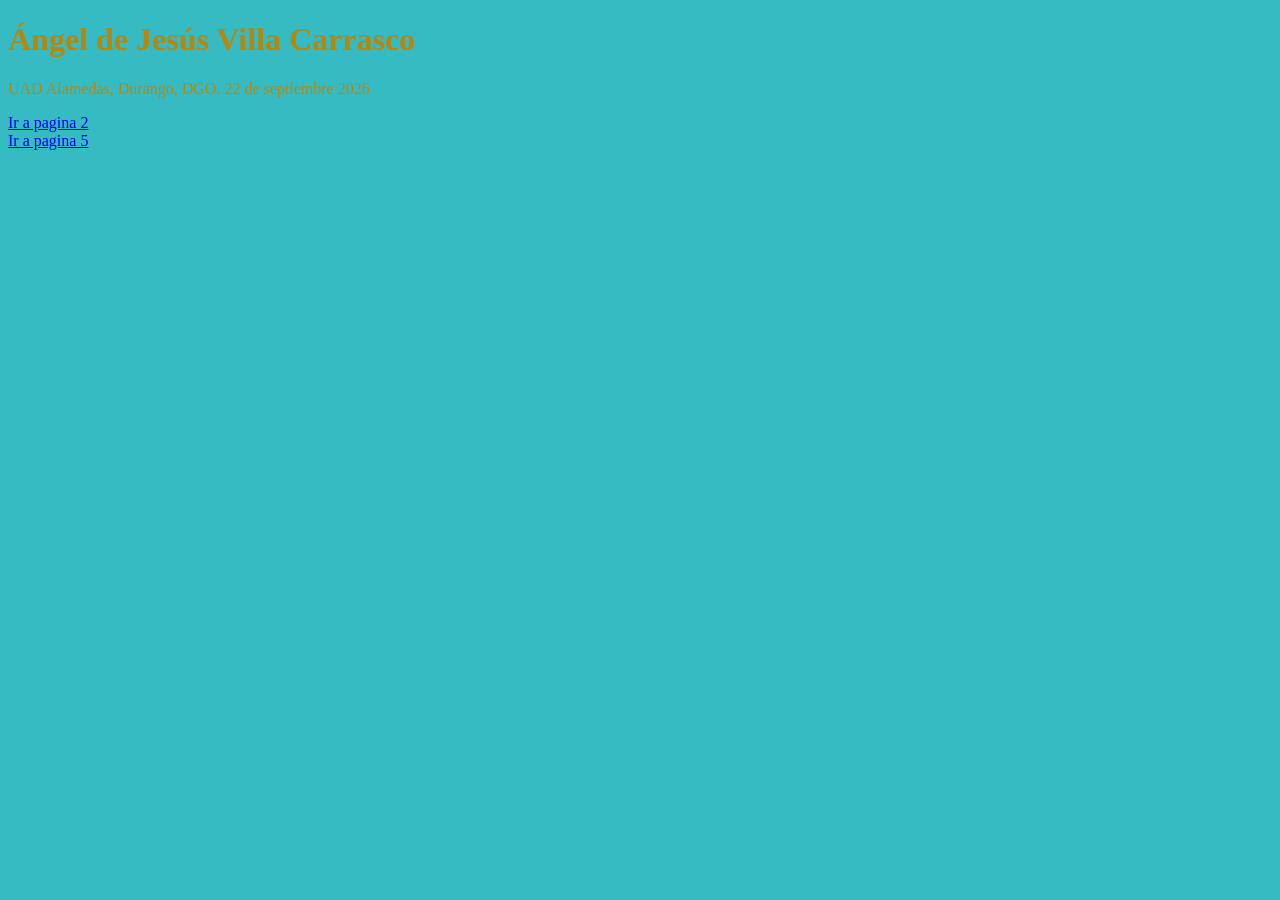
<file: index.html>
<!DOCTYPE html>
<!--Ángel de Jesús Villa Carrasco-->
<html lang="es">
<head>
    <meta charset="UTF-8">
    <meta name="viewport" content="width=device-width, initial-scale=1.0">
    <title>examen</title>
    <link rel="stylesheet" href="estilos1.css">
</head>
<body class="index">
    <h1>Ángel de Jesús Villa Carrasco</h1>
    <p>UAD Alamedas, Durango, DGO. 22 de septiembre 2026</p>
    <a href="p1.html">Ir a pagina 2</a><br>

    <a href="p4.html">Ir a pagina 5</a><br>
   
</body>
</html>
</file>
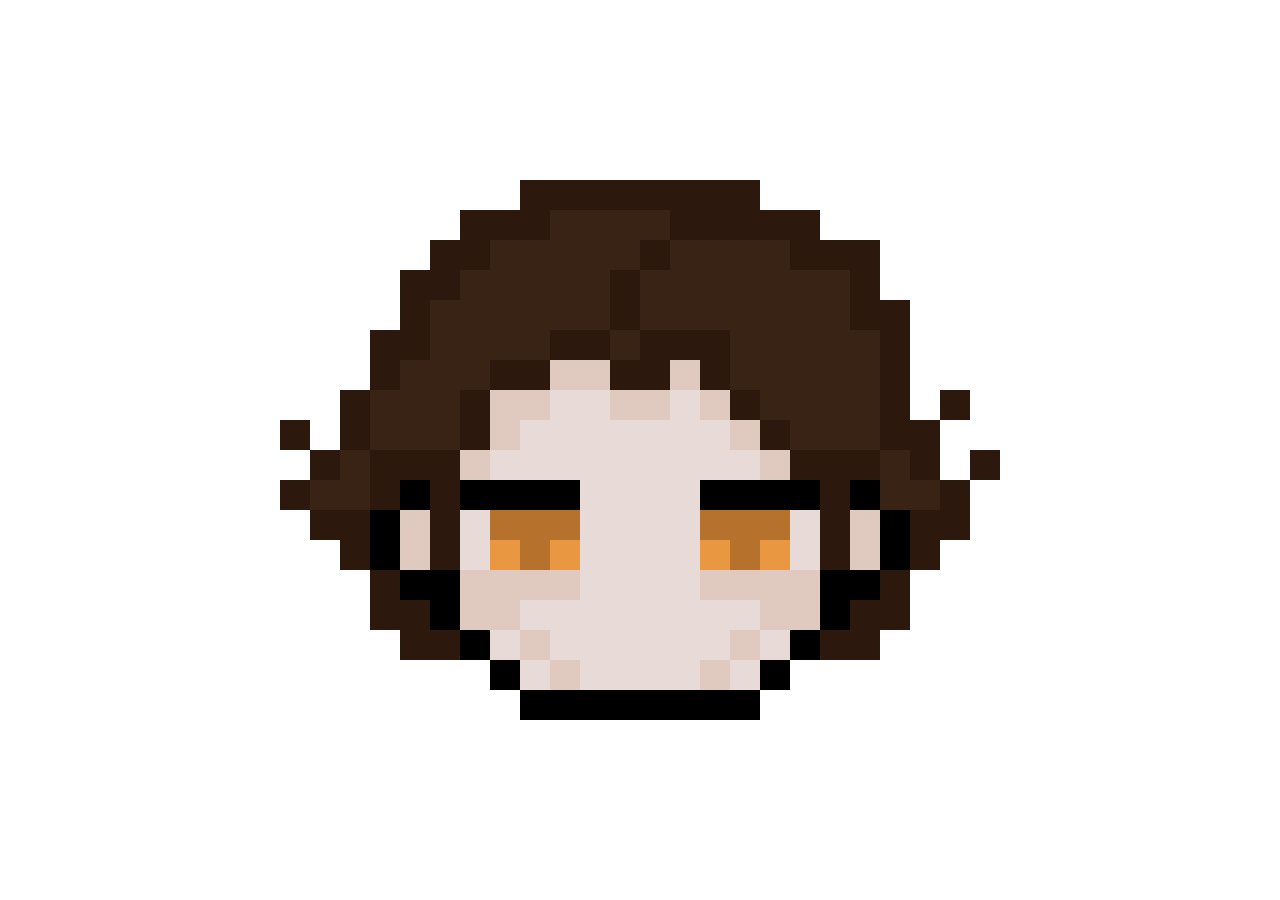
<file: extra.html>
<!DOCTYPE html>
<!--Ángel de Jesús Villa Carrasco-->
<html lang="es">
<head>
    <meta charset="UTF-8">
    <meta name="viewport" content="width=device-width, initial-scale=1.0">
    <title>Pixel Art</title>
    <link rel="stylesheet" href="estilos2.css">
</head>

<body>

    <div class="pixel-art">

        <!-- FILA 1 -->
        <div class="fila">
            <div class="v"></div><div class="v"></div><div class="v"></div><div class="v"></div><div class="v"></div><div class="v"></div><div class="v"></div><div class="v"></div>
            <div class="c1"></div><div class="c1"></div><div class="c1"></div><div class="c1"></div><div class="c1"></div><div class="c1"></div><div class="c1"></div><div class="c1"></div>
            <div class="v"></div><div class="v"></div><div class="v"></div><div class="v"></div><div class="v"></div><div class="v"></div><div class="v"></div><div class="v"></div>
        </div>

        <!-- FILA 2 -->
        <div class="fila">
            <div class="v"></div><div class="v"></div><div class="v"></div><div class="v"></div><div class="v"></div><div class="v"></div>
            <div class="c1"></div><div class="c1"></div><div class="c1"></div>
            <div class="c2"></div><div class="c2"></div><div class="c2"></div><div class="c2"></div>
            <div class="c1"></div><div class="c1"></div><div class="c1"></div><div class="c1"></div><div class="c1"></div>
            <div class="v"></div><div class="v"></div><div class="v"></div><div class="v"></div><div class="v"></div><div class="v"></div>
        </div>

        <!-- FILA 3 -->
        <div class="fila">
            <div class="v"></div><div class="v"></div><div class="v"></div><div class="v"></div><div class="v"></div>
            <div class="c1"></div><div class="c1"></div>
            <div class="c2"></div><div class="c2"></div><div class="c2"></div><div class="c2"></div><div class="c2"></div>
            <div class="c1"></div>
            <div class="c2"></div><div class="c2"></div><div class="c2"></div><div class="c2"></div>
            <div class="c1"></div><div class="c1"></div><div class="c1"></div>
            <div class="v"></div><div class="v"></div><div class="v"></div><div class="v"></div>
        </div>

        <!-- FILA 4 -->
        <div class="fila">
            <div class="v"></div><div class="v"></div><div class="v"></div><div class="v"></div>
            <div class="c1"></div><div class="c1"></div>
            <div class="c2"></div><div class="c2"></div><div class="c2"></div><div class="c2"></div><div class="c2"></div>
            <div class="c1"></div>
            <div class="c2"></div><div class="c2"></div><div class="c2"></div><div class="c2"></div><div class="c2"></div><div class="c2"></div><div class="c2"></div>
            <div class="c1"></div>
            <div class="v"></div><div class="v"></div><div class="v"></div><div class="v"></div>
        </div>

        <!-- FILA 5 -->
        <div class="fila">
            <div class="v"></div><div class="v"></div><div class="v"></div><div class="v"></div>
            <div class="c1"></div>
            <div class="c2"></div><div class="c2"></div><div class="c2"></div><div class="c2"></div><div class="c2"></div><div class="c2"></div>
            <div class="c1"></div>
            <div class="c2"></div><div class="c2"></div><div class="c2"></div><div class="c2"></div><div class="c2"></div><div class="c2"></div><div class="c2"></div>
            <div class="c1"></div><div class="c1"></div>
            <div class="v"></div><div class="v"></div><div class="v"></div>
        </div>

        <!-- FILA 6 -->
        <div class="fila">
            <div class="v"></div><div class="v"></div><div class="v"></div>
            <div class="c1"></div><div class="c1"></div>
            <div class="c2"></div><div class="c2"></div><div class="c2"></div><div class="c2"></div>
            <div class="c1"></div><div class="c1"></div>
            <div class="c2"></div>
            <div class="c1"></div><div class="c1"></div><div class="c1"></div>
            <div class="c2"></div><div class="c2"></div><div class="c2"></div><div class="c2"></div><div class="c2"></div>
            <div class="c1"></div>
            <div class="v"></div><div class="v"></div><div class="v"></div>
        </div>

        <!-- FILA 7 -->
        <div class="fila">
            <div class="v"></div><div class="v"></div><div class="v"></div>
            <div class="c1"></div>
            <div class="c2"></div><div class="c2"></div><div class="c2"></div>
            <div class="c1"></div><div class="c1"></div>
            <div class="p2"></div><div class="p2"></div>
            <div class="c1"></div><div class="c1"></div>
            <div class="p2"></div>
            <div class="c1"></div>
            <div class="c2"></div><div class="c2"></div><div class="c2"></div><div class="c2"></div><div class="c2"></div>
            <div class="c1"></div>
            <div class="v"></div><div class="v"></div><div class="v"></div>
        </div>

        <!-- FILA 8 -->
        <div class="fila">
            <div class="v"></div><div class="v"></div>
            <div class="c1"></div><div class="c2"></div><div class="c2"></div><div class="c2"></div>
            <div class="c1"></div>
            <div class="p2"></div><div class="p2"></div>
            <div class="p1"></div><div class="p1"></div>
            <div class="p2"></div><div class="p2"></div>
            <div class="p1"></div>
            <div class="p2"></div>
            <div class="c1"></div>
            <div class="c2"></div><div class="c2"></div><div class="c2"></div><div class="c2"></div>
            <div class="c1"></div>
            <div class="v"></div>
            <div class="c1"></div>
            <div class="v"></div>
        </div>

        <!-- FILA 9 -->
        <div class="fila">
            <div class="c1"></div><div class="v"></div>
            <div class="c1"></div>
            <div class="c2"></div><div class="c2"></div><div class="c2"></div>
            <div class="c1"></div>
            <div class="p2"></div>
            <div class="p1"></div><div class="p1"></div><div class="p1"></div><div class="p1"></div><div class="p1"></div><div class="p1"></div><div class="p1"></div>
            <div class="p2"></div>
            <div class="c1"></div>
            <div class="c2"></div><div class="c2"></div><div class="c2"></div>
            <div class="c1"></div><div class="c1"></div>
            <div class="v"></div><div class="v"></div>
        </div>

        <!-- FILA 10 -->
        <div class="fila">
            <div class="v"></div>
            <div class="c1"></div>
            <div class="c2"></div>
            <div class="c1"></div><div class="c1"></div><div class="c1"></div>
            <div class="p2"></div>
            <div class="p1"></div><div class="p1"></div><div class="p1"></div><div class="p1"></div><div class="p1"></div><div class="p1"></div><div class="p1"></div><div class="p1"></div><div class="p1"></div>
            <div class="p2"></div>
            <div class="c1"></div><div class="c1"></div><div class="c1"></div>
            <div class="c2"></div><div class="c1"></div>
            <div class="v"></div><div class="c1"></div>
        </div>

        <!-- FILA 11 -->
        <div class="fila">
            <div class="c1"></div><div class="c2"></div><div class="c2"></div><div class="c1"></div>
            <div class="n"></div><div class="c1"></div>
            <div class="n"></div><div class="n"></div><div class="n"></div><div class="n"></div>
            <div class="p1"></div><div class="p1"></div><div class="p1"></div><div class="p1"></div>
            <div class="n"></div><div class="n"></div><div class="n"></div><div class="n"></div>
            <div class="c1"></div><div class="n"></div>
            <div class="c2"></div><div class="c2"></div><div class="c1"></div><div class="v"></div>
        </div>

        <!-- FILA 12 -->
        <div class="fila">
            <div class="v"></div><div class="c1"></div><div class="c1"></div>
            <div class="n"></div><div class="p2"></div><div class="c1"></div><div class="p1"></div>
            <div class="o1"></div><div class="o1"></div><div class="o1"></div>
            <div class="p1"></div><div class="p1"></div><div class="p1"></div><div class="p1"></div>
            <div class="o1"></div><div class="o1"></div><div class="o1"></div>
            <div class="p1"></div><div class="c1"></div><div class="p2"></div>
            <div class="n"></div><div class="c1"></div><div class="c1"></div><div class="v"></div>
        </div>

        <!-- FILA 13 -->
        <div class="fila">
            <div class="v"></div><div class="v"></div><div class="c1"></div>
            <div class="n"></div><div class="p2"></div><div class="c1"></div><div class="p1"></div>
            <div class="o2"></div><div class="o1"></div><div class="o2"></div>
            <div class="p1"></div><div class="p1"></div><div class="p1"></div><div class="p1"></div>
            <div class="o2"></div><div class="o1"></div><div class="o2"></div>
            <div class="p1"></div><div class="c1"></div><div class="p2"></div>
            <div class="n"></div><div class="c1"></div>
            <div class="v"></div><div class="v"></div>
        </div>

        <!-- FILA 14 -->
        <div class="fila">
            <div class="v"></div><div class="v"></div><div class="v"></div>
            <div class="c1"></div>
            <div class="n"></div><div class="n"></div>
            <div class="p2"></div><div class="p2"></div><div class="p2"></div><div class="p2"></div>
            <div class="p1"></div><div class="p1"></div><div class="p1"></div><div class="p1"></div>
            <div class="p2"></div><div class="p2"></div><div class="p2"></div><div class="p2"></div>
            <div class="n"></div><div class="n"></div>
            <div class="c1"></div>
            <div class="v"></div><div class="v"></div><div class="v"></div>
        </div>

        <!-- FILA 15 -->
        <div class="fila">
            <div class="v"></div><div class="v"></div><div class="v"></div>
            <div class="c1"></div><div class="c1"></div>
            <div class="n"></div>
            <div class="p2"></div><div class="p2"></div>
            <div class="p1"></div><div class="p1"></div><div class="p1"></div><div class="p1"></div><div class="p1"></div><div class="p1"></div><div class="p1"></div><div class="p1"></div>
            <div class="p2"></div><div class="p2"></div>
            <div class="n"></div>
            <div class="c1"></div><div class="c1"></div>
            <div class="v"></div><div class="v"></div><div class="v"></div>
        </div>

        <!-- FILA 16 -->
        <div class="fila">
            <div class="v"></div><div class="v"></div><div class="v"></div><div class="v"></div>
            <div class="c1"></div><div class="c1"></div>
            <div class="n"></div>
            <div class="p1"></div>
            <div class="p2"></div>
            <div class="p1"></div><div class="p1"></div><div class="p1"></div><div class="p1"></div><div class="p1"></div><div class="p1"></div>
            <div class="p2"></div>
            <div class="p1"></div>
            <div class="n"></div>
            <div class="c1"></div><div class="c1"></div>
            <div class="v"></div><div class="v"></div><div class="v"></div><div class="v"></div>
        </div>

        <!-- FILA 17 -->
        <div class="fila">
            <div class="v"></div><div class="v"></div><div class="v"></div><div class="v"></div><div class="v"></div><div class="v"></div><div class="v"></div>
            <div class="n"></div>
            <div class="p1"></div>
            <div class="p2"></div>
            <div class="p1"></div><div class="p1"></div><div class="p1"></div><div class="p1"></div>
            <div class="p2"></div>
            <div class="p1"></div>
            <div class="n"></div>
            <div class="v"></div><div class="v"></div><div class="v"></div><div class="v"></div><div class="v"></div><div class="v"></div><div class="v"></div>
        </div>

        <!-- FILA 18 -->
        <div class="fila">
            <div class="v"></div><div class="v"></div><div class="v"></div><div class="v"></div><div class="v"></div><div class="v"></div><div class="v"></div><div class="v"></div>
            <div class="n"></div><div class="n"></div><div class="n"></div><div class="n"></div><div class="n"></div><div class="n"></div><div class="n"></div><div class="n"></div>
            <div class="v"></div><div class="v"></div><div class="v"></div><div class="v"></div><div class="v"></div><div class="v"></div><div class="v"></div><div class="v"></div>
        </div>

    </div>

</body>
</html>
</file>
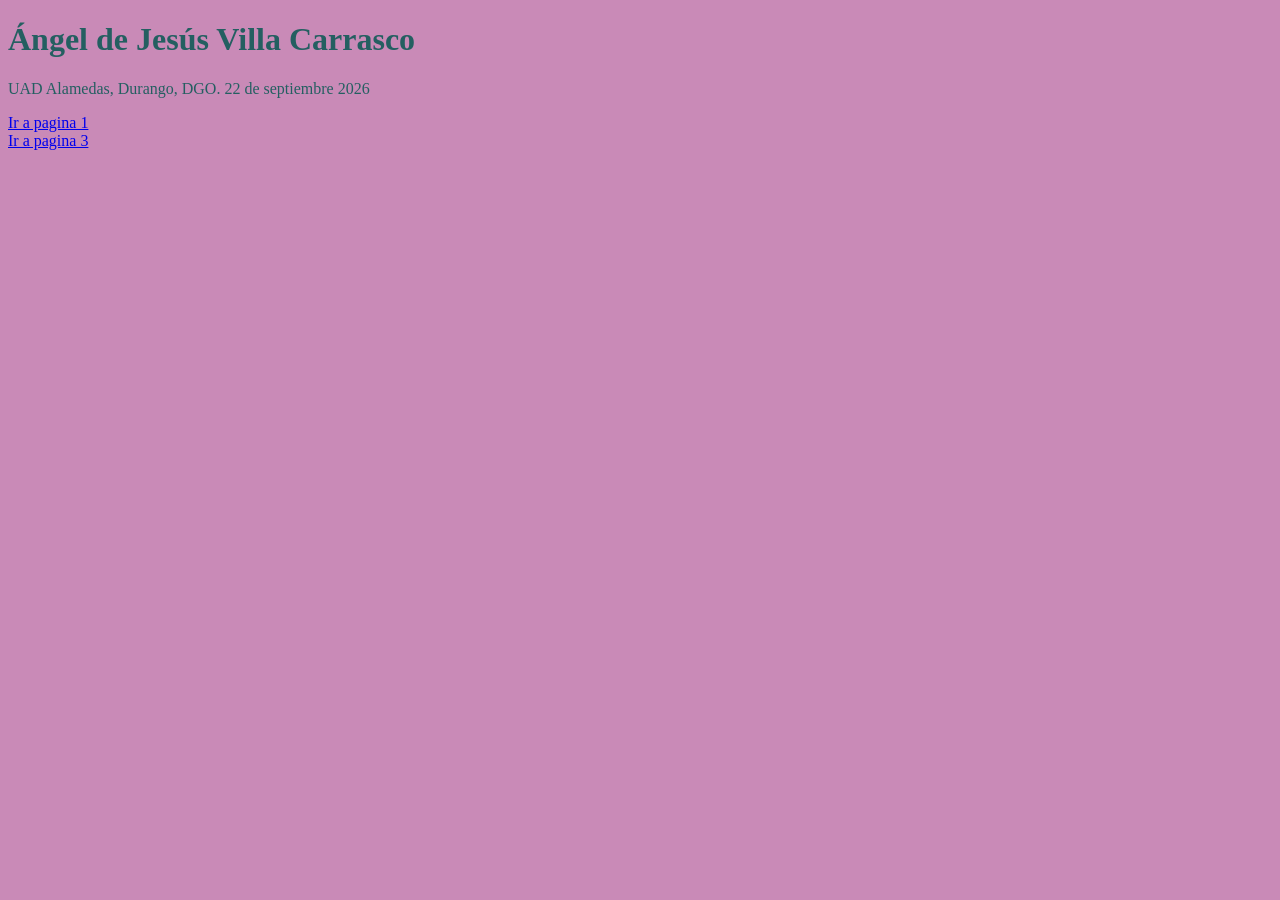
<file: p1.html>
<!DOCTYPE html>
<!--Ángel de Jesús Villa Carrasco-->
<html lang="es">
<head>
    <meta charset="UTF-8">
    <meta name="viewport" content="width=device-width, initial-scale=1.0">
    <title>examen</title>
    <link rel="stylesheet" href="estilos1.css">
</head>
<body class="uno">
     <h1>Ángel de Jesús Villa Carrasco</h1>
    <p>UAD Alamedas, Durango, DGO. 22 de septiembre 2026</p>
    <a href="index.html">Ir a pagina 1</a><br>

    <a href="p2.html">Ir a pagina 3</a><br>
   
</body>
</html>
</file>
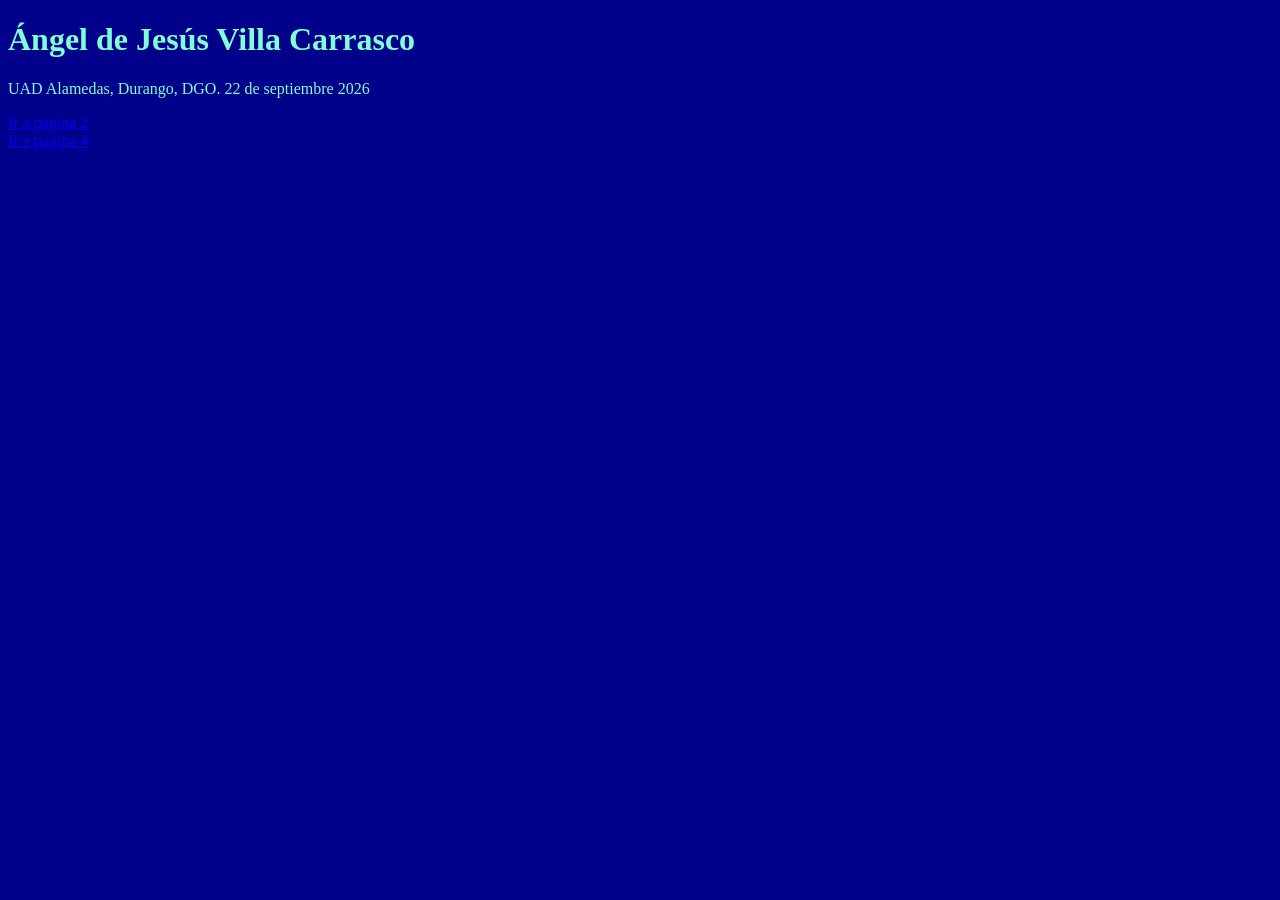
<file: p2.html>
<!DOCTYPE html>
<!--Ángel de Jesús Villa Carrasco-->
<html lang="es">
<head>
    <meta charset="UTF-8">
    <meta name="viewport" content="width=device-width, initial-scale=1.0">
    <title>examen</title>
    <link rel="stylesheet" href="estilos1.css">
</head>
<body class="dos">
     <h1>Ángel de Jesús Villa Carrasco</h1>
    <p>UAD Alamedas, Durango, DGO. 22 de septiembre 2026</p>
    <a href="p1.html">Ir a pagina 2</a><br>

    <a href="p3.html">Ir a pagina 4</a><br>
   
</body>
</html>
</file>
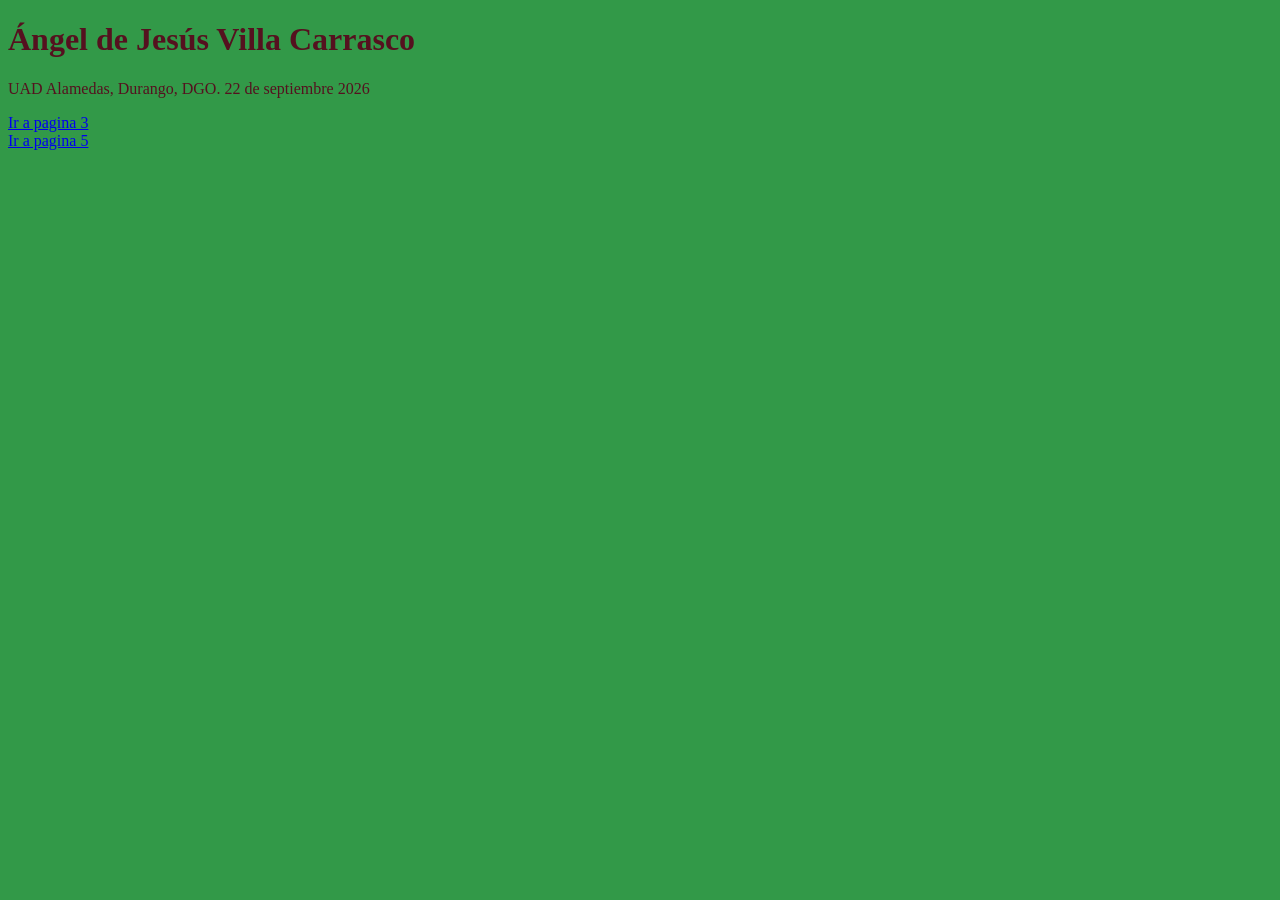
<file: p3.html>
<!DOCTYPE html>
<!--Ángel de Jesús Villa Carrasco-->
<html lang="es">
<head>
    <meta charset="UTF-8">
    <meta name="viewport" content="width=device-width, initial-scale=1.0">
    <title>examen</title>
    <link rel="stylesheet" href="estilos1.css">
</head>
<body class="tres">
     <h1>Ángel de Jesús Villa Carrasco</h1>
    <p>UAD Alamedas, Durango, DGO. 22 de septiembre 2026</p>
    <a href="p2.html">Ir a pagina 3</a><br>

    <a href="p4.html">Ir a pagina 5</a><br>
   
</body>
</html>
</file>
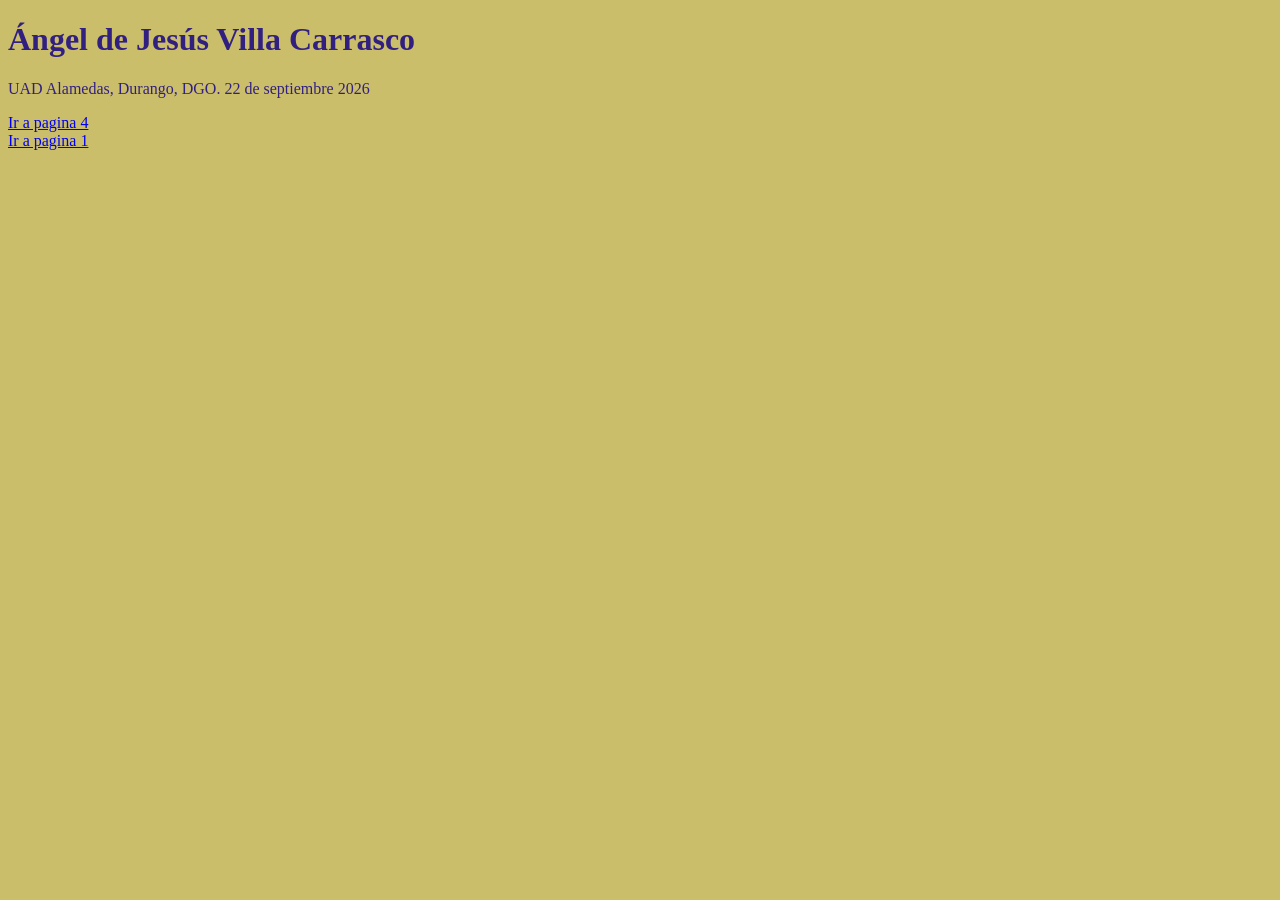
<file: p4.html>
<!DOCTYPE html>
<!--Ángel de Jesús Villa Carrasco-->
<html lang="es">
<head>
    <meta charset="UTF-8">
    <meta name="viewport" content="width=device-width, initial-scale=1.0">
    <title>examen</title>
    <link rel="stylesheet" href="estilos1.css">
</head>
<body class="cuatro">
    <h1>Ángel de Jesús Villa Carrasco</h1>
    <p>UAD Alamedas, Durango, DGO. 22 de septiembre 2026</p>
    <a href="p3.html">Ir a pagina 4</a><br>

    <a href="index.html">Ir a pagina 1</a><br>
   
</body>
</html>
</file>
<file: estilos1.css>
/*Ángel de Jesús Villa Carrasco*/

.index{
    background-color: rgb(54, 187, 194);
    color: darkgoldenrod;
}
.uno{
    background-color: rgb(201, 138, 183);
    color: rgb(36, 95, 97);
}
.dos{
    background-color: darkblue;
    color: aquamarine;
}
.tres{
    background-color: rgb(50, 153, 72);
    color: rgb(85, 17, 31);
}
.cuatro{
    background-color: rgb(203, 190, 107);
color: rgb(50, 32, 129);
}
</file>
<file: estilos2.css>
/*Ángel de Jesús Villa Carrasco*/
* {
    box-sizing: border-box;
}

body {
    margin: 0;
    background-color: white;

    display: flex;
    justify-content: center;
    align-items: center;

    min-height: 100vh;
}

/* Contenedor principal */
.pixel-art {
    width: 720px;
    height: 540px;
}

/* Cada fila tiene 24 cuadritos */
.fila {
    display: grid;
    grid-template-columns: repeat(24, 1fr);
    height: calc(100% / 18);
}

/* Cada cuadrito */
.fila div {
    width: 100%;
    height: 100%;
}


/* =========================
   COLORES DEL PIXEL ART
   ========================= */

/* Fondo */
.v {
    background-color: white;
}

/* Cabello oscuro */
.c1 {
    background-color: #2c180d;
}

/* Cabello café claro */
.c2 {
    background-color: #392315;
}

/* Negro */
.n {
    background-color: #000000;
}

/* Piel clara */
.p1 {
    background-color: #e8dad7;
}

/* Sombra de piel */
.p2 {
    background-color: #e0cabf;
}

/* Naranja oscuro */
.o1 {
    background-color: #b6722c;
}

/* Naranja claro */
.o2 {
    background-color: #e99741;
}
</file>
